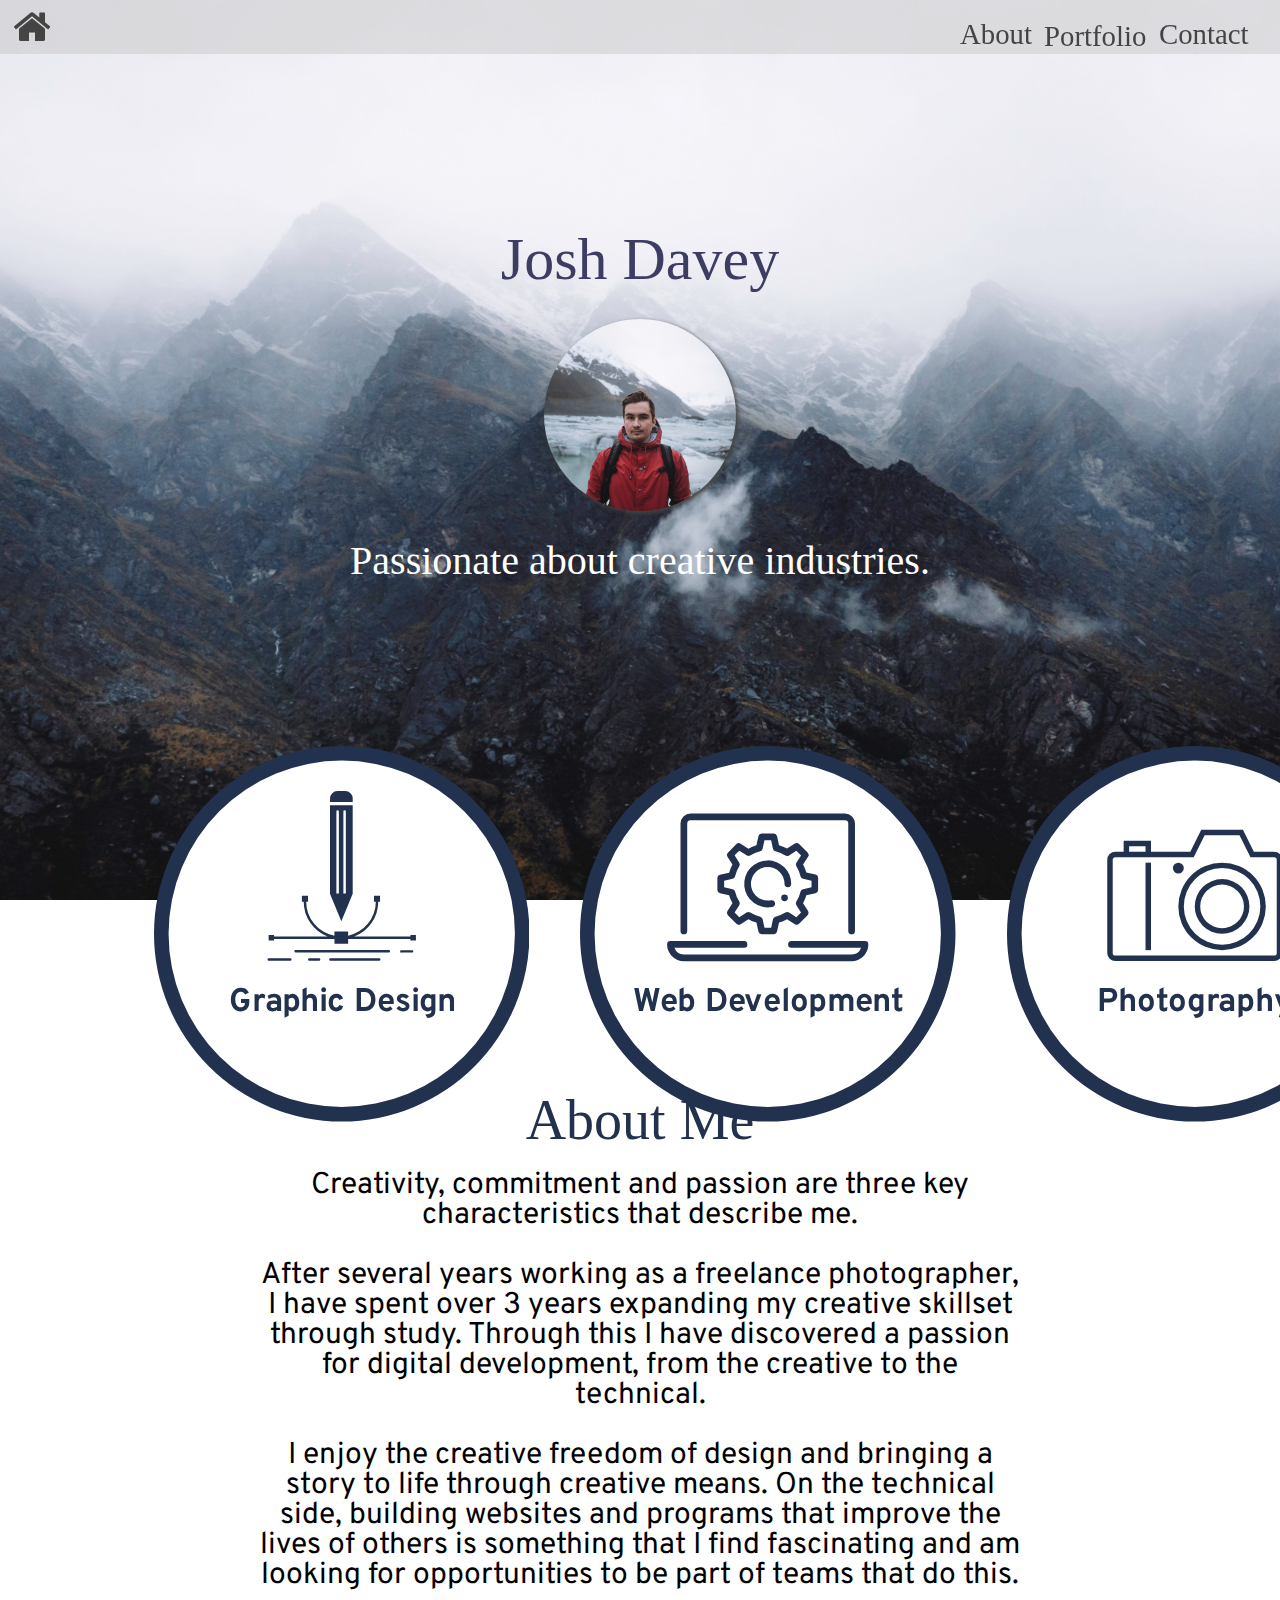
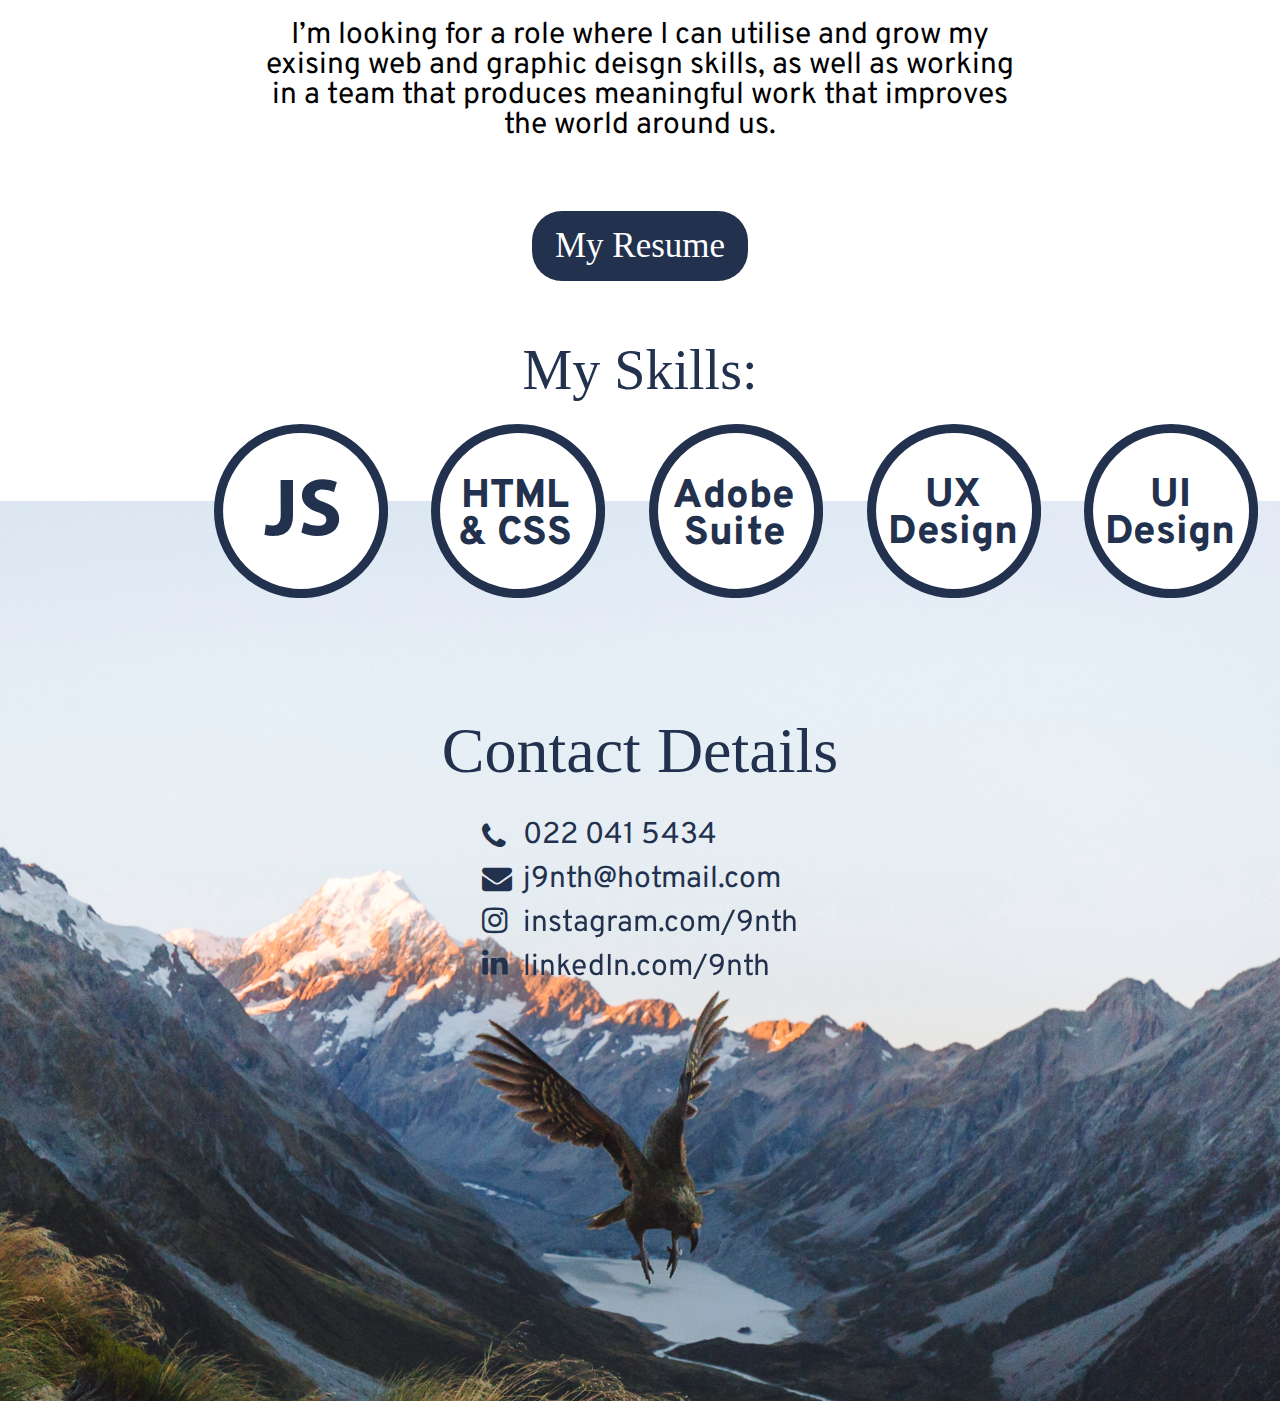
<file: index.html>
<!DOCTYPE html>
<html lang="en" dir="ltr">
  <head>
    <meta charset="utf-8">
    <meta content="width=device-width, initial-scale=1" name="viewport" />
    <link rel="preconnect" href="https://fonts.googleapis.com">
<link rel="preconnect" href="https://fonts.gstatic.com" crossorigin>
<link href="https://fonts.googleapis.com/css2?family=Overpass:ital,wght@0,300;0,400;0,600;0,700;0,800;0,900;1,300;1,400;1,600;1,700;1,800;1,900&display=swap" rel="stylesheet">
    <link href="https://cdn.jsdelivr.net/npm/bootstrap@5.0.2/dist/css/bootstrap.min.css" rel="stylesheet" integrity="sha384-EVSTQN3/azprG1Anm3QDgpJLIm9Nao0Yz1ztcQTwFspd3yD65VohhpuuCOmLASjC" crossorigin="anonymous">
    <link rel="stylesheet" href="css/font-awesome.min.css">
    <link rel="stylesheet" href="css/stylesheet.css">
    <title>9 North Design</title>
    <style media="screen">
    @media screen and (max-width: 768px) {
      .indexPageCont {
        display: none;
      }
      .mobile-msg {
        display: block;
        font-size: 30px;
      }
    }

    /* @media screen and (min-width: 391px) {
      .design-mob a,
      .web-mob a,
      .photo-mob a {
        display: none;
      }
    }

    @media screen and (max-width: 390px) { */

      /* Header */
      /* .nav-menu {
        position: fixed;
        left: -120%;
        top: 5rem;
        flex-direction: column;
        background-color: #fff;
        width: 100%;
        border-radius: 10px;
        text-align: center;
        transition: 0.3s;
        box-shadow:
        0 10px 27px rgba(0, 0, 0, 0.05);
    }

    .nav-menu.active {
        left: 0;
        padding-left: -40px;
    }

    .nav-item {
        margin: 5%;
    }

    .hamburger {
        display: block;
        cursor: pointer;
    }

    .hamburger.active .bar:nth-child(2) {
        opacity: 0;
    }

    .hamburger.active .bar:nth-child(1) {
        transform: translateY(8px) rotate(45deg);
    }

    .hamburger.active .bar:nth-child(3) {
        transform: translateY(-8px) rotate(-45deg);
    }

    .dropdown {
      display: none;
    } */
/* Header Ends */

    /* .bg1  {
      height: 70vh;
    }

    .me-cont img {
      width: 40%;
    }

    .me-cont {
      padding-top: 10%;
      padding-bottom: 15%;
    }

    .name {
      font-size: 300%;
    }

    .aboutCont {
      width: 80%;
      padding-top: 25%;

    }

    .passionate {
      font-size: 28px;
    } */

    /* .portfolioBtns {
      padding-left: 5%;
      padding-right: 5%;
    } */

    /* .aboutMe {
      font-size: 140%;
      padding-bottom: 5%;
    }

    .skills {
      width: 95%;
      padding-left: 5%;
    } */

    /* Contact Deets */

    /* .secondBg {
      height: 70vh;
    }
    .contact-head {
      font-size: 300%;
      color: #3d3d63;
      padding-bottom: 10%;
    }

    .contact-icons,
    .contact-info {
      font-size: 150%;
    }

    } */

    </style>
  </head>
  <body>
      <h1 class="mobile-msg">Sorry, this website hasn't been optimised for tablet & mobile just yet. Please check me out on desktop!</h1>
      <div class="indexPageCont">
    <div class="header">
        <nav class="navbar">
            <a href="index.html" class="fa fa-home hvr-grow"></a>
            <ul class="nav-menu">
                <li class="nav-item hvr-float">
                    <button class="about nav-link">About</button>
                </li>
                <li class="nav-item hvr-float">
                  <div class="dropdown">
                    <button class="dropBtn">Portfolio</button>
                    <div class="dropdown-content">
                      <a href="design.html">Graphic Design</a>
                      <a href="web.html">Web Design</a>
                      <a href="photo.html">Photography</a>
                    </div>
                  </div>
                </li>
                <!-- <li class="design-mob nav-item hvr-float"> <a href="design.html">Graphic Design</a></li>
                <li class="web-mob nav-item hvr-float"> <a href="web.html">Web Design</a> </li>
                <li class="photo-mob nav-item hvr-float"> <a href="photo.html">Photography</a> </li> -->
                <li class="nav-item hvr-float">
                    <button class="contactBtn nav-link">Contact</button>
                </li>
            </ul>
            <div class="hamburger">
                <span class="bar"></span>
                <span class="bar"></span>
                <span class="bar"></span>
            </div>
        </nav>
      </div>
<div class="bg1">
  <div class="name">
    <h2>Josh Davey</h2>
  </div>
  <div class="me-cont">
    <img class="me" src="img/me.jpg" alt="">
  </div>

  <div class="passionateCont">
    <h2 class="passionate">Passionate about creative industries.</h2>
  </div>

</div>

<div class="portfolioBtns">
  <div class="graphicContainer hvr-grow">
    <a href="design.html">
      <svg id="Layer_1" data-name="Layer 1" xmlns="http://www.w3.org/2000/svg" viewBox="0 0 206 206"><defs><style>.cls-1{fill:#fff;}.cls-2,.cls-3{fill:#22314e;}.cls-3{font-size:18px;font-family:Overpass-Bold, Overpass;font-weight:700;}.cls-4{letter-spacing:-0.02em;}.cls-5{letter-spacing:0em;}.cls-6{letter-spacing:0em;}</style></defs><circle class="cls-1" cx="103" cy="103" r="99"/><path class="cls-2" d="M105.5,437a95,95,0,1,1-95,95,95.11,95.11,0,0,1,95-95m0-8a103,103,0,1,0,103,103,103,103,0,0,0-103-103Z" transform="translate(-2.5 -429)"/><g id="_64_illustration_design_pen_graphic_draw" data-name="64, illustration, design, pen, graphic, draw"><path class="cls-2" d="M144.19,541a.68.68,0,0,1,0,1.35h-5.91a.68.68,0,1,1,0-1.35Zm-18.11,4.41a.68.68,0,0,1,0,1.36H99.31a.68.68,0,1,1,0-1.36Zm-60.63,1.36a.68.68,0,0,1,0-1.36H77.27a.68.68,0,0,1,0,1.36Zm22.24,0a.68.68,0,1,1,0-1.36h5.38a.68.68,0,1,1,0,1.36Zm-19.3-14.08h-3v3h3v-.82h33.13v2.66H109v-2.66h34.19v.82h3v-3h-3v.81H112.38a20.44,20.44,0,0,0,13.13-19.1h1v-3.27H123.2v3.27h1A19.09,19.09,0,0,1,109,533.07v-2.25h-7.52v2.34A19.09,19.09,0,0,1,86,514.38h1v-3.27H83.64v3.27h1a20.48,20.48,0,0,0,13.13,19.1H68.39Zm43.12-22.74h-3.76m-3.83-44.87v44.87h-1.35V465.06a.68.68,0,1,1,1.35,0Zm3.83,0v44.87H106.4V465.06a.68.68,0,1,1,1.35,0Zm-2.47,60L111.51,510v-.08h0V465.06h0v-3.57H99.05v3.57h0V510Zm-6.23-65.35h12.46v-2a4.08,4.08,0,0,0-4.06-4.06H103.1a4.07,4.07,0,0,0-4,4.06ZM80.12,542.33a.68.68,0,0,1,0-1.35h51.14a.68.68,0,1,1,0,1.35Z" transform="translate(-2.5 -429)"/></g><text class="cls-3" transform="translate(41.3 145.42)">G<tspan class="cls-4" x="12.28" y="0">r</tspan><tspan x="19.35" y="0">aphic </tspan><tspan class="cls-5" x="68.65" y="0">D</tspan><tspan class="cls-6" x="81.13" y="0">e</tspan><tspan x="91.04" y="0">sign</tspan></text></svg>
    </a>
  </div>

  <div class="webContainer hvr-grow">
    <a href="web.html">
    <svg id="Layer_1" data-name="Layer 1" xmlns="http://www.w3.org/2000/svg" viewBox="0 0 206 206"><defs><style>.cls-1{fill:#fff;}.cls-2,.cls-3{fill:#22314e;}.cls-3{font-size:18px;font-family:Overpass-Bold, Overpass;font-weight:700;}.cls-4{letter-spacing:-0.02em;}.cls-5{letter-spacing:0em;}</style></defs><circle class="cls-1" cx="103" cy="103" r="99"/><path class="cls-2" d="M105.5,437a95,95,0,1,1-95,95,95.11,95.11,0,0,1,95-95m0-8a103,103,0,1,0,103,103,103,103,0,0,0-103-103Z" transform="translate(-2.5 -429)"/><text class="cls-3" transform="translate(29.02 145.42)"><tspan class="cls-4">W</tspan><tspan x="14.92" y="0">eb </tspan><tspan class="cls-5" x="39.55" y="0">Dev</tspan><tspan x="71.53" y="0">elopment</tspan></text><g id="laptop_setting_gear_cogwheel" data-name="laptop setting gear cogwheel"><path class="cls-2" d="M147.84,466H63.16a5.52,5.52,0,0,0-5.52,5.52v58.91a1.84,1.84,0,0,0,3.68,0V471.52a1.85,1.85,0,0,1,1.84-1.84h84.68a1.85,1.85,0,0,1,1.84,1.84v58.91a1.84,1.84,0,0,0,3.68,0V471.52a5.52,5.52,0,0,0-5.52-5.52Z" transform="translate(-2.5 -429)"/><path class="cls-2" d="M158.89,536h-40.5a1.85,1.85,0,0,0,0,3.69h38.34a5.54,5.54,0,0,1-5.21,3.68h-92a5.54,5.54,0,0,1-5.21-3.68H92.61a1.85,1.85,0,0,0,0-3.69H52.11a1.85,1.85,0,0,0-1.84,1.85,9.22,9.22,0,0,0,9.21,9.2h92a9.22,9.22,0,0,0,9.21-9.2,1.85,1.85,0,0,0-1.84-1.85Z" transform="translate(-2.5 -429)"/><path class="cls-2" d="M108.81,477.05h-6.62a1.83,1.83,0,0,0-1.8,1.45l-1.09,5a21.84,21.84,0,0,0-4.4,1.82l-4.29-2.75a1.9,1.9,0,0,0-1-.29,1.83,1.83,0,0,0-1.3.54l-4.68,4.68a1.83,1.83,0,0,0-.24,2.29l2.75,4.29a22,22,0,0,0-1.83,4.4l-5,1.09a1.83,1.83,0,0,0-1.44,1.8V508a1.85,1.85,0,0,0,1.44,1.8l5,1.09a22.14,22.14,0,0,0,1.83,4.39l-2.75,4.29a1.85,1.85,0,0,0,.25,2.3l4.68,4.68a1.83,1.83,0,0,0,1.3.53,1.81,1.81,0,0,0,1-.29L94.9,524a21.41,21.41,0,0,0,4.4,1.83l1.09,5a1.83,1.83,0,0,0,1.8,1.45h6.62a1.83,1.83,0,0,0,1.8-1.45l1.09-5a21.07,21.07,0,0,0,4.39-1.82l4.3,2.76a1.87,1.87,0,0,0,1,.29,1.8,1.8,0,0,0,1.3-.54l4.68-4.69a1.83,1.83,0,0,0,.25-2.29l-2.75-4.3a21.53,21.53,0,0,0,1.82-4.39l5-1.09a1.83,1.83,0,0,0,1.45-1.79v-6.63a1.83,1.83,0,0,0-1.45-1.79l-5-1.09a21.61,21.61,0,0,0-1.82-4.4l2.75-4.29a1.85,1.85,0,0,0-.25-2.3l-4.68-4.68a1.83,1.83,0,0,0-1.3-.53,1.81,1.81,0,0,0-1,.29l-4.3,2.75a22.14,22.14,0,0,0-4.39-1.83l-1.09-5a1.83,1.83,0,0,0-1.8-1.45ZM94.87,489.29a1.84,1.84,0,0,0,1-.27,18,18,0,0,1,5.45-2.26,1.84,1.84,0,0,0,1.38-1.4l1-4.63h3.66l1,4.64a1.86,1.86,0,0,0,1.38,1.4,18,18,0,0,1,5.45,2.26,1.84,1.84,0,0,0,1,.27,1.87,1.87,0,0,0,1-.29l4-2.56,2.59,2.59-2.56,4a1.85,1.85,0,0,0,0,2,17.89,17.89,0,0,1,2.26,5.45,1.86,1.86,0,0,0,1.41,1.38l4.62,1v3.66l-4.62,1a1.86,1.86,0,0,0-1.41,1.38,18,18,0,0,1-2.26,5.45,1.85,1.85,0,0,0,0,2l2.56,4-2.59,2.59-4-2.56a1.87,1.87,0,0,0-1-.29,1.82,1.82,0,0,0-1,.28,18.15,18.15,0,0,1-5.44,2.25,1.84,1.84,0,0,0-1.38,1.41l-1,4.63h-3.66l-1-4.64a1.84,1.84,0,0,0-1.38-1.4,18.13,18.13,0,0,1-5.44-2.26,1.9,1.9,0,0,0-1-.27,1.82,1.82,0,0,0-1,.29l-4,2.56-2.59-2.59,2.56-4a1.81,1.81,0,0,0,0-2,18.05,18.05,0,0,1-2.25-5.45,1.87,1.87,0,0,0-1.41-1.38l-4.62-1v-3.66l4.62-1a1.85,1.85,0,0,0,1.4-1.37A18.38,18.38,0,0,1,89.86,495a1.84,1.84,0,0,0,0-2l-2.56-4,2.59-2.59,4,2.56a1.79,1.79,0,0,0,1,.29Zm10.63,2.48A12.89,12.89,0,1,0,108,517.3a1.84,1.84,0,0,0-.34-3.65,1.55,1.55,0,0,0-.37,0,9.61,9.61,0,0,1-1.79.17,9.21,9.21,0,1,1,9.2-9.2,1.84,1.84,0,1,0,3.68,0,12.9,12.9,0,0,0-12.88-12.89Z" transform="translate(-2.5 -429)"/><path class="cls-2" d="M114.71,510.45a1.84,1.84,0,1,0,1.84,1.84,1.84,1.84,0,0,0-1.84-1.84Z" transform="translate(-2.5 -429)"/></g></svg>
    </a>
  </div>

  <div class="photoContainer hvr-grow">
    <a href="photo.html">
    <svg id="Layer_1" data-name="Layer 1" xmlns="http://www.w3.org/2000/svg" viewBox="0 0 206 206"><defs><style>.cls-1{fill:#fff;}.cls-2,.cls-3{fill:#22314e;}.cls-3{font-size:18px;font-family:Overpass-Bold, Overpass;font-weight:700;}.cls-4{letter-spacing:0em;}.cls-5{letter-spacing:-0.01em;}.cls-6{letter-spacing:-0.02em;}.cls-7{letter-spacing:-0.01em;}</style></defs><circle class="cls-1" cx="103" cy="103" r="99"/><path class="cls-2" d="M105.5,437a95,95,0,1,1-95,95,95.11,95.11,0,0,1,95-95m0-8a103,103,0,1,0,103,103,103,103,0,0,0-103-103Z" transform="translate(-2.5 -429)"/><text class="cls-3" transform="translate(49.61 145.42)">Ph<tspan class="cls-4" x="21.85" y="0">o</tspan><tspan class="cls-5" x="32.04" y="0">t</tspan><tspan x="38.84" y="0">og</tspan><tspan class="cls-6" x="59.33" y="0">r</tspan><tspan x="66.4" y="0">ap</tspan><tspan class="cls-7" x="86.45" y="0">h</tspan><tspan x="96.68" y="0">y</tspan></text><path class="cls-2" d="M149,487H137.93l-6-12H109.07l-6,12H81.5v-6h-15v6H62a4.49,4.49,0,0,0-4.5,4.5v51A4.49,4.49,0,0,0,62,547h87a4.49,4.49,0,0,0,4.5-4.5v-51A4.49,4.49,0,0,0,149,487Zm-79.5-3h9v3h-9Zm81,58.5A1.5,1.5,0,0,1,149,544H62a1.5,1.5,0,0,1-1.5-1.5v-51A1.5,1.5,0,0,1,62,490h42.93l6-12h19.14l6,12H149a1.5,1.5,0,0,1,1.5,1.5Z" transform="translate(-2.5 -429)"/><rect class="cls-2" x="76" y="64" width="3" height="48"/><path class="cls-2" d="M120.5,493a24,24,0,1,0,24,24A24,24,0,0,0,120.5,493Zm0,45a21,21,0,1,1,21-21A21,21,0,0,1,120.5,538Z" transform="translate(-2.5 -429)"/><path class="cls-2" d="M120.5,502a15,15,0,1,0,15,15A15,15,0,0,0,120.5,502Zm0,27a12,12,0,1,1,12-12A12,12,0,0,1,120.5,529Z" transform="translate(-2.5 -429)"/><circle class="cls-2" cx="94" cy="67" r="3"/></svg>
    </a>
  </div>

  <!-- * PortfolioBtns Ends -->
</div>

<div class="aboutCont" id="aboutCont">
  <h3 class="aboutHeading">About Me</h3>

  <p class="aboutMe">Creativity, commitment and passion are three key characteristics that
describe me. <br><br>

After several years working as a freelance photographer, I have spent
over 3 years expanding my creative skillset through study. Through this
I have discovered a passion for digital development, from the creative to
the technical.<br><br>

I enjoy the creative freedom of design and bringing a story to life through
creative means. On the technical side, building websites and programs
that improve the lives of others is something that I find fascinating and
am looking for opportunities to be part of teams that do this. <br><br>
I’m looking for a role where I can utilise and grow my exising web
and graphic deisgn skills, as well as working in a team that produces
meaningful work that improves the world around us.</p>

<button class="resume" type="button" name="button"><a href="resume2021.pdf" target="_blank" download="resume2021.pdf">My Resume</a></button>

<h3 class="aboutSkills">My Skills:</h3>
<!-- Icons -->
<!-- about div ends -->
</div>
<div class="skills">
  <!-- JS -->
  <div class="js">
    <svg id="Layer_4" data-name="Layer 4" xmlns="http://www.w3.org/2000/svg" viewBox="0 0 96.1 96.1"><defs><style>.cls-1{fill:#fff;stroke:#22314e;stroke-miterlimit:10;stroke-width:5px;}.cls-2{fill:#22314e;}</style></defs><circle class="cls-1" cx="48.05" cy="48.05" r="45.55"/><g id="Layer_1-2" data-name="Layer 1"><path class="cls-2" d="M39.18,32.71H46V51.92c0,8.62-4.16,11.68-10.74,11.68a16.87,16.87,0,0,1-5-.7L31,57.33a11.56,11.56,0,0,0,3.52.55c2.9,0,4.71-1.33,4.71-6l-.08-19.21Z" transform="translate(-2.4 -1.8)"/><path class="cls-2" d="M52,56.08A17.47,17.47,0,0,0,59.64,58c3.14,0,4.78-1.34,4.78-3.37s-1.41-3-5.09-4.24c-5-1.8-8.39-4.62-8.39-9.09,0-5.1,4.39-9,11.52-9a17.75,17.75,0,0,1,7.76,1.57L68.65,39.3a14.71,14.71,0,0,0-6.27-1.41c-3,0-4.39,1.41-4.39,2.9,0,2,1.65,2.82,5.65,4.31,5.33,2,7.84,4.78,7.84,9.09,0,5.1-3.84,9.41-12.23,9.41a20.17,20.17,0,0,1-8.63-1.88Z" transform="translate(-2.4 -1.8)"/></g></svg>
  </div>

  <!-- HTML & CSS -->
  <div class="html">
      <svg id="Layer_5" data-name="Layer 5" xmlns="http://www.w3.org/2000/svg" viewBox="0 0 96.1 96.1"><defs><style>.cls-1{fill:#fff;stroke:#22314e;stroke-miterlimit:10;stroke-width:5px;}.cls-2{font-size:22.71px;fill:#22314e;font-family:Overpass-Black, Overpass;font-weight:800;}</style></defs><circle class="cls-1" cx="48.05" cy="48.05" r="45.55"/><text class="cls-2" transform="translate(16.64 45.75)">HTML <tspan x="-1.57" y="20.33">&amp; CSS</tspan></text></svg>
  </div>

<!-- Adobe -->
<div class="adobe">
  <svg id="Layer_6" data-name="Layer 6" xmlns="http://www.w3.org/2000/svg" viewBox="0 0 96.1 96.1"><defs><style>.cls-1{fill:#fff;stroke:#22314e;stroke-miterlimit:10;stroke-width:5px;}.cls-2{font-size:22.71px;fill:#22314e;font-family:Overpass-Black, Overpass;font-weight:800;}.cls-3{letter-spacing:-0.01em;}.cls-4{letter-spacing:0em;}</style></defs><circle class="cls-1" cx="48.05" cy="48.05" r="45.55"/><text class="cls-2" transform="translate(13.15 45.75)"><tspan class="cls-2">A</tspan><tspan x="16.49" y="0">dobe</tspan><tspan x="6.18" y="20.33">Sui</tspan><tspan class="cls-4" x="40.78" y="20.33">t</tspan><tspan x="49.82" y="20.33">e</tspan></text></svg>
</div>

<!-- UX Design -->
<div class="ux">
  <svg id="Layer_7" data-name="Layer 7" xmlns="http://www.w3.org/2000/svg" viewBox="0 0 96.1 96.1"><defs><style>.cls-1{fill:#fff;stroke:#22314e;stroke-miterlimit:10;stroke-width:5px;}.cls-2{font-size:22px;fill:#22314e;font-family:Overpass-Black, Overpass;font-weight:800;}.cls-3{letter-spacing:-0.01em;}.cls-4{letter-spacing:-0.02em;}.cls-5{letter-spacing:-0.01em;}</style></defs><circle class="cls-1" cx="48.05" cy="48.05" r="45.55"/><text class="cls-2" transform="translate(31.88 45.24)"><tspan class="cls-2">U</tspan><tspan x="15.69" y="0">X</tspan><tspan class="cls-4" x="-20.14" y="20.33">D</tspan><tspan class="cls-5" x="-4.56" y="20.33">e</tspan><tspan x="7.76" y="20.33">sign</tspan></text></svg>
</div>

<!-- UI Design -->
<div class="ui">
  <svg id="Layer_8" data-name="Layer 8" xmlns="http://www.w3.org/2000/svg" viewBox="0 0 96.1 96.1"><defs><style>.cls-1{fill:#fff;stroke:#22314e;stroke-miterlimit:10;stroke-width:5px;}.cls-2{font-size:22px;fill:#22314e;font-family:Overpass-Black, Overpass;font-weight:800;}.cls-3{letter-spacing:-0.02em;}.cls-4{letter-spacing:-0.01em;}</style></defs><circle class="cls-1" cx="48.05" cy="48.05" r="45.55"/><text class="cls-2" transform="translate(36.21 45.24)">UI<tspan class="cls-4" x="-24.47" y="20.33">D</tspan><tspan class="cls-4" x="-8.9" y="20.33">e</tspan><tspan x="3.42" y="20.33">sign</tspan></text></svg>
</div>


</div>

<div class="secondBg">
  <div class="contactCont" id="contactCont">
    <h2 class="contact-head">Contact Details</h2>
        <div class="contact-info-cont">
          <div class="contact-icons">
            <p class="fa fa-phone"></p>
            <p class="fa fa-envelope"></p>
            <p class="fa fa-instagram"></p>
            <p class="fa fa-linkedin"></p>
          </div>

          <div class="contact-info">
          <a class="ph">022 041 5434</a>
          <a href="#">j9nth@hotmail.com</a>
          <a target="_blank" class="instagram hvr-grow" href="https://www.instagram.com/9nth">instagram.com/9nth</a>
          <a target="_blank" class="linkedin hvr-grow" href="https://www.linkedin.com/in/9nth/">linkedIn.com/9nth</a>
          </div>
        </div>
      </div>
</div>

  <!-- </div> -->

<script>
var aboutBtn = document.querySelector('.about');
aboutBtn.onclick = function () {
  document.querySelector('.aboutCont').scrollIntoView({
    behavior: 'smooth'
  });
};

var contactBtn = document.querySelector('.contactBtn');
contactBtn.onclick = function () {
  document.querySelector('.contact-head').scrollIntoView({
    behavior: 'smooth'
  });
};

const hamburger = document.querySelector(".hamburger");
const navMenu = document.querySelector(".nav-menu");

hamburger.addEventListener("click", mobileMenu);

function mobileMenu() {
    hamburger.classList.toggle("active");
    navMenu.classList.toggle("active");
}



</script>

      <script src="https://cdn.jsdelivr.net/npm/bootstrap@5.0.2/dist/js/bootstrap.bundle.min.js" integrity="sha384-MrcW6ZMFYlzcLA8Nl+NtUVF0sA7MsXsP1UyJoMp4YLEuNSfAP+JcXn/tWtIaxVXM" crossorigin="anonymous"></script>
      </div>
  </body>
</html>
</file>
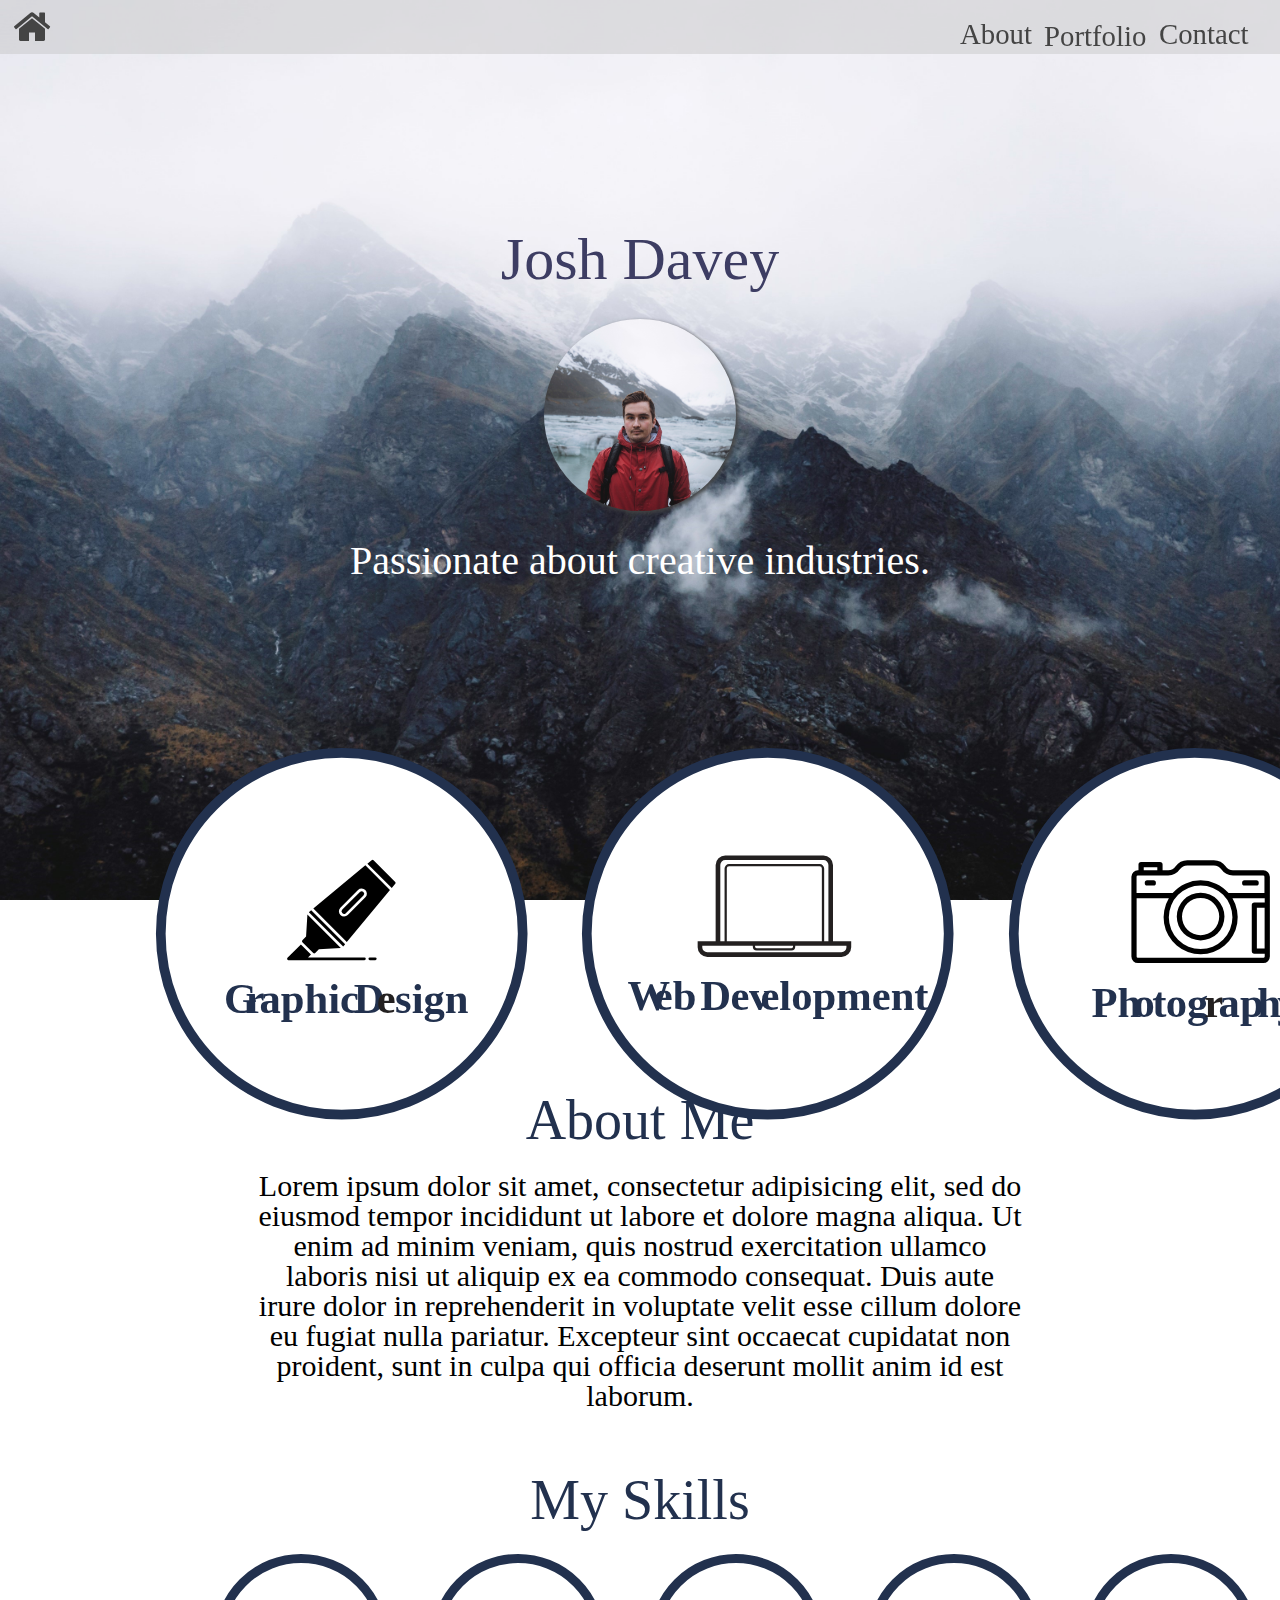
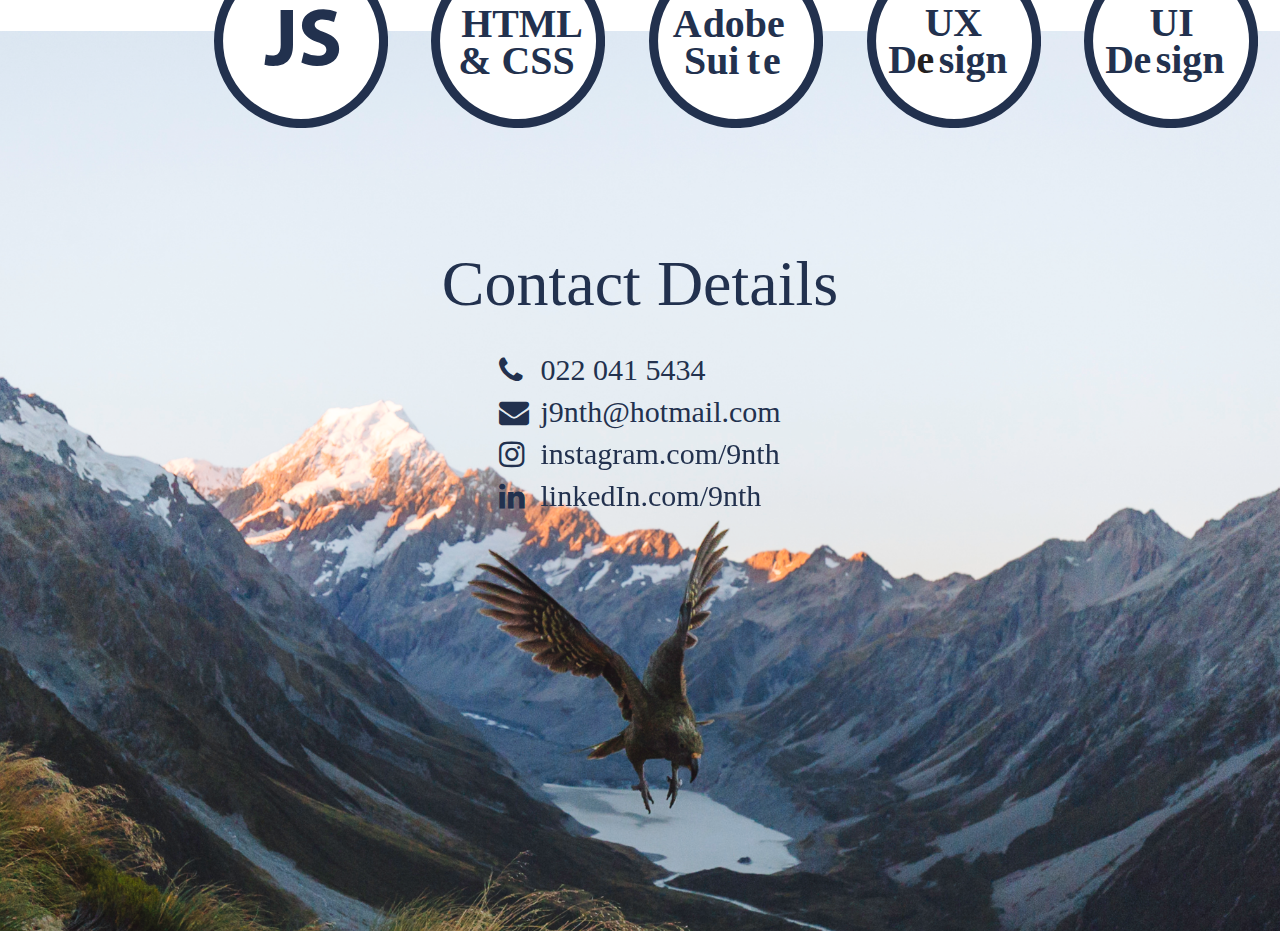
<file: home.html>
<!DOCTYPE html>
<html lang="en" dir="ltr">
  <head>
    <meta charset="utf-8">
    <meta content="width=device-width, initial-scale=1" name="viewport" />
    <link href="https://cdn.jsdelivr.net/npm/bootstrap@5.0.2/dist/css/bootstrap.min.css" rel="stylesheet" integrity="sha384-EVSTQN3/azprG1Anm3QDgpJLIm9Nao0Yz1ztcQTwFspd3yD65VohhpuuCOmLASjC" crossorigin="anonymous">
    <link rel="stylesheet" href="css/font-awesome.min.css">
    <link rel="stylesheet" href="css/stylesheet.css">
    <title>9 North Design</title>
    <style media="screen">

    @media screen and (min-width: 391px) {
      .design-mob a,
      .web-mob a,
      .photo-mob a {
        display: none;
      }
    }

    @media screen and (max-width: 390px) {

      /* Header */
      .nav-menu {
        position: fixed;
        left: -120%;
        top: 5rem;
        flex-direction: column;
        background-color: #fff;
        width: 100%;
        border-radius: 10px;
        text-align: center;
        transition: 0.3s;
        box-shadow:
        0 10px 27px rgba(0, 0, 0, 0.05);
    }

    .nav-menu.active {
        left: 0;
        padding-left: -40px;
    }

    .nav-item {
        margin: 5%;
    }

    .hamburger {
        display: block;
        cursor: pointer;
    }

    .hamburger.active .bar:nth-child(2) {
        opacity: 0;
    }

    .hamburger.active .bar:nth-child(1) {
        transform: translateY(8px) rotate(45deg);
    }

    .hamburger.active .bar:nth-child(3) {
        transform: translateY(-8px) rotate(-45deg);
    }

    .dropdown {
      display: none;
    }
/* Header Ends */

    .bg1  {
      height: 70vh;
    }

    .me-cont img {
      width: 40%;
    }

    .me-cont {
      padding-top: 10%;
      padding-bottom: 15%;
    }

    .name {
      font-size: 300%;
    }

    .aboutCont {
      width: 80%;
      padding-top: 25%;

    }

    .passionate {
      font-size: 28px;
    }

    .portfolioBtns {
      padding-left: 5%;
      padding-right: 5%;
      /* flex-direction: column;
      width: 60%; */
    }

    .aboutMe {
      font-size: 140%;
      padding-bottom: 5%;
    }

    .skills {
      width: 95%;
      padding-left: 5%;
    }

    /* Contact Deets */

    .secondBg {
      height: 70vh;
    }
    .contact-head {
      font-size: 300%;
      color: #3d3d63;
      padding-bottom: 10%;
    }

    .contact-icons,
    .contact-info {
      font-size: 150%;
    }

    }

    </style>
  </head>
  <body>
    <div class="header">
        <nav class="navbar">
            <a href="home.html" class="fa fa-home hvr-grow"></a>
            <ul class="nav-menu">
                <li class="nav-item hvr-float">
                    <button class="about nav-link">About</button>
                </li>
                <li class="nav-item hvr-float">
                  <div class="dropdown">
                    <button class="dropBtn">Portfolio</button>
                    <div class="dropdown-content">
                      <a href="design.html">Graphic Design</a>
                      <a href="web.html">Web Design</a>
                      <a href="photo.html">Photography</a>
                    </div>
                  </div>
                </li>
                <li class="design-mob nav-item hvr-float"> <a href="design.html">Graphic Design</a></li>
                <li class="web-mob nav-item hvr-float"> <a href="web.html">Web Design</a> </li>
                <li class="photo-mob nav-item hvr-float"> <a href="photo.html">Photography</a> </li>
                <li class="nav-item hvr-float">
                    <button class="contactBtn nav-link">Contact</button>
                </li>
            </ul>
            <div class="hamburger">
                <span class="bar"></span>
                <span class="bar"></span>
                <span class="bar"></span>
            </div>
        </nav>
      </div>
<div class="bg1">
  <div class="name">
    <h2>Josh Davey</h2>
  </div>
  <div class="me-cont">
    <img class="me" src="img/me.jpg" alt="">
  </div>

  <div class="passionateCont">
    <h2 class="passionate">Passionate about creative industries.</h2>
  </div>

</div>

<div class="portfolioBtns">
  <div class="graphicContainer hvr-grow">
    <a href="design.html">
    <svg id="Layer_1" data-name="Layer 1" xmlns="http://www.w3.org/2000/svg" viewBox="0 0 193.71 193.68"><defs><style>.cls-1{fill:#f8f8f8;stroke:#22314e;stroke-miterlimit:10;stroke-width:7px;}.cls-2{font-size:16.86px;fill:#22314e;font-family:Overpass-Black, Overpass;font-weight:800;}.cls-3{letter-spacing:-0.01em;}.cls-4{letter-spacing:-0.02em;}.cls-5{letter-spacing:-0.01em;}</style></defs><rect class="cls-1" x="3.5" y="3.5" width="186.71" height="186.68" rx="93.34"/><text class="cls-2" transform="translate(36.08 137.54)">G<tspan class="cls-3" x="11.18" y="0">r</tspan><tspan x="18.35" y="0">aphic </tspan><tspan class="cls-4" x="66.94" y="0">D</tspan><tspan class="cls-5" x="78.88" y="0">e</tspan><tspan x="88.32" y="0">sign</tspan></text><g id="Highlighter"><polygon points="98.61 102.24 81.11 84.74 79.9 85.75 97.6 103.45 98.61 102.24"/><path d="M109.79,78.05l-9.1,9.1A1.28,1.28,0,0,0,102.5,89l9.1-9.1a1.28,1.28,0,0,0-1.81-1.81Z" transform="translate(-3.54 -2.76)"/><path d="M128,72.86l-11.19-11.2a.72.72,0,0,0-1,0l-2.18,1.82L126.21,76,128,73.8A.69.69,0,0,0,128,72.86Z" transform="translate(-3.54 -2.76)"/><path d="M85.74,86.6,103,103.91l22.28-26.84L112.58,64.33Zm26.85-5.75-9.1,9.1a2.68,2.68,0,0,1-3.79-3.79l9.1-9.1a2.68,2.68,0,0,1,3.79,3.79Z" transform="translate(-3.54 -2.76)"/><path d="M85.7,109.54a.7.7,0,0,0,1,0h0l1.91-1.91L99.92,107,82.68,89.73,82,101,80.1,103a.71.71,0,0,0,0,1h0Z" transform="translate(-3.54 -2.76)"/><path d="M112.09,111.85H83l1.52-1.52-5.19-5.19-6.92,6.91a.7.7,0,0,0-.14.77.69.69,0,0,0,.64.43h39.19a.7.7,0,0,0,0-1.4Z" transform="translate(-3.54 -2.76)"/><path d="M117.69,111.85h-2.8a.7.7,0,0,0,0,1.4h2.8a.7.7,0,0,0,0-1.4Z" transform="translate(-3.54 -2.76)"/></g></svg>
    </a>
  </div>

  <div class="webContainer hvr-grow">
    <a href="web.html">
    <svg id="Layer_2" data-name="Layer 2" xmlns="http://www.w3.org/2000/svg" viewBox="0 0 193.71 193.68"><defs><style>.cls-1{fill:#f8f8f8;stroke:#22314e;stroke-miterlimit:10;stroke-width:7px;}.cls-2{font-size:17.02px;fill:#22314e;font-family:Overpass-Black, Overpass;font-weight:800;}.cls-3{letter-spacing:-0.06em;}.cls-4{letter-spacing:-0.02em;}.cls-5{fill:#232020;}</style></defs><rect class="cls-1" x="3.5" y="3.5" width="186.71" height="186.68" rx="93.34"/><text class="cls-2" transform="translate(24.46 136.13)"><tspan class="cls-3">W</tspan><tspan x="13.57" y="0">eb </tspan><tspan class="cls-4" x="37.57" y="0">Dev</tspan><tspan x="68.64" y="0">elopment</tspan></text><path class="cls-5" d="M134.06,103.49V64.21a5,5,0,0,0-4.95-4.95H78.52a5,5,0,0,0-5,4.95v39.28H64.24v3.1a5,5,0,0,0,5,5h69.22a5,5,0,0,0,5-5v-3.1ZM75.93,64.21a2.6,2.6,0,0,1,2.59-2.6h50.59a2.6,2.6,0,0,1,2.59,2.6v39.28h-2.19V66a2.32,2.32,0,0,0-2.32-2.32H80.44A2.32,2.32,0,0,0,78.12,66v37.52H75.93Zm17.92,41.64h19.61v.37a.86.86,0,0,1-.85.86H94.71a.86.86,0,0,1-.86-.86v-.37Zm34.5-2.36H79.28V66a1.15,1.15,0,0,1,1.15-1.15h46.74A1.16,1.16,0,0,1,128.32,66v37.53ZM141,106.58a2.59,2.59,0,0,1-2.59,2.59H69.21a2.59,2.59,0,0,1-2.59-2.59v-.75H92.69v.37a2,2,0,0,0,2,2h17.9a2,2,0,0,0,2-2v-.37H141Z" transform="translate(-3.54 -2.76)"/></svg>
    </a>
  </div>

  <div class="photoContainer hvr-grow">
    <a href="photo.html">
    <svg id="Layer_3" data-name="Layer 3" xmlns="http://www.w3.org/2000/svg" viewBox="0 0 193.71 193.68"><defs><style>.cls-1{fill:#f8f8f8;stroke:#22314e;stroke-miterlimit:10;stroke-width:7px;}.cls-2{font-size:17.28px;fill:#22314e;font-family:Overpass-Black, Overpass;font-weight:800;}.cls-3{letter-spacing:-0.01em;}.cls-4{letter-spacing:0em;}.cls-5{letter-spacing:-0.01em;}.cls-6{letter-spacing:-0.01em;}</style></defs><rect class="cls-1" x="3.5" y="3.5" width="186.71" height="186.68" rx="93.34"/><text class="cls-2" transform="translate(43.64 139.63)">Ph<tspan class="cls-3" x="21.58" y="0">o</tspan><tspan class="cls-4" x="31.33" y="0">t</tspan><tspan x="38.21" y="0">og</tspan><tspan class="cls-5" x="58.18" y="0">r</tspan><tspan x="65.53" y="0">ap</tspan><tspan class="cls-6" x="85.52" y="0">h</tspan><tspan x="95.8" y="0">y</tspan></text><path d="M103.05,103.93a12.3,12.3,0,1,0-12.3-12.3A12.32,12.32,0,0,0,103.05,103.93Zm0-21.92a9.6,9.6,0,1,1-9.6,9.6A9.61,9.61,0,0,1,103.05,82Z" transform="translate(-3.16 -3.63)"/><path d="M75.69,75.6h2.83a1.35,1.35,0,1,0,0-2.69H75.69a1.35,1.35,0,1,0,0,2.69Z" transform="translate(-3.16 -3.63)"/><path d="M125.91,75.6h5.67a1.35,1.35,0,1,0,0-2.69h-5.67a1.35,1.35,0,1,0,0,2.69Z" transform="translate(-3.16 -3.63)"/><path d="M135.42,67.73H119.75a4.64,4.64,0,0,1-3.82-2,7.37,7.37,0,0,0-6.05-3.17H96.17a7.43,7.43,0,0,0-6,3.17,4.62,4.62,0,0,1-3.82,2H83.43V64.81a1.36,1.36,0,0,0-1.35-1.35H72.34A1.36,1.36,0,0,0,71,64.81v2.92h-.31a3.36,3.36,0,0,0-3.35,3.35v41.21a3.36,3.36,0,0,0,3.35,3.35h64.74a3.36,3.36,0,0,0,3.35-3.35V71.06A3.36,3.36,0,0,0,135.42,67.73Zm.65,40.36h-4v-21h4ZM73.71,66.16h7v1.57h-7Zm-3,4.27H86.35a7.37,7.37,0,0,0,6-3.17,4.66,4.66,0,0,1,3.83-2h13.71a4.64,4.64,0,0,1,3.82,2,7.35,7.35,0,0,0,6,3.17h15.62a.65.65,0,0,1,.65.65v8.43H117.48a19.07,19.07,0,0,0-28.86,0H70V71.06A.64.64,0,0,1,70.68,70.43Zm32.37,5.17A16.41,16.41,0,1,1,86.64,92,16.43,16.43,0,0,1,103.05,75.6Zm32.37,37.32H70.68a.65.65,0,0,1-.65-.65V82.21H86.66a19.11,19.11,0,1,0,32.82,0h16.64v2.14h-5.33a1.35,1.35,0,0,0-1.35,1.35v23.71a1.36,1.36,0,0,0,1.35,1.35h5.33v1.51A.73.73,0,0,1,135.42,112.92Z" transform="translate(-3.16 -3.63)"/></svg>
    </a>
  </div>

  <!-- * PortfolioBtns Ends -->
</div>

<div class="aboutCont">
  <h3 class="aboutHeading">About Me</h3>

  <p class="aboutMe">Lorem ipsum dolor sit amet, consectetur adipisicing elit, sed do eiusmod tempor incididunt ut labore et dolore magna aliqua. Ut enim ad minim veniam, quis nostrud exercitation ullamco laboris nisi ut aliquip ex ea commodo consequat. Duis aute irure dolor in reprehenderit in voluptate velit esse cillum dolore eu fugiat nulla pariatur. Excepteur sint occaecat cupidatat non proident, sunt in culpa qui officia deserunt mollit anim id est laborum.</p>

<h3 class="aboutSkills">My Skills</h3>
<!-- Icons -->
<!-- about div ends -->
</div>
<div class="skills">
  <!-- JS -->
  <div class="js">
    <svg id="Layer_4" data-name="Layer 4" xmlns="http://www.w3.org/2000/svg" viewBox="0 0 96.1 96.1"><defs><style>.cls-1{fill:#fff;stroke:#22314e;stroke-miterlimit:10;stroke-width:5px;}.cls-2{fill:#22314e;}</style></defs><circle class="cls-1" cx="48.05" cy="48.05" r="45.55"/><g id="Layer_1-2" data-name="Layer 1"><path class="cls-2" d="M39.18,32.71H46V51.92c0,8.62-4.16,11.68-10.74,11.68a16.87,16.87,0,0,1-5-.7L31,57.33a11.56,11.56,0,0,0,3.52.55c2.9,0,4.71-1.33,4.71-6l-.08-19.21Z" transform="translate(-2.4 -1.8)"/><path class="cls-2" d="M52,56.08A17.47,17.47,0,0,0,59.64,58c3.14,0,4.78-1.34,4.78-3.37s-1.41-3-5.09-4.24c-5-1.8-8.39-4.62-8.39-9.09,0-5.1,4.39-9,11.52-9a17.75,17.75,0,0,1,7.76,1.57L68.65,39.3a14.71,14.71,0,0,0-6.27-1.41c-3,0-4.39,1.41-4.39,2.9,0,2,1.65,2.82,5.65,4.31,5.33,2,7.84,4.78,7.84,9.09,0,5.1-3.84,9.41-12.23,9.41a20.17,20.17,0,0,1-8.63-1.88Z" transform="translate(-2.4 -1.8)"/></g></svg>
  </div>

  <!-- HTML & CSS -->
  <div class="html">
      <svg id="Layer_5" data-name="Layer 5" xmlns="http://www.w3.org/2000/svg" viewBox="0 0 96.1 96.1"><defs><style>.cls-1{fill:#fff;stroke:#22314e;stroke-miterlimit:10;stroke-width:5px;}.cls-2{font-size:22.71px;fill:#22314e;font-family:Overpass-Black, Overpass;font-weight:800;}</style></defs><circle class="cls-1" cx="48.05" cy="48.05" r="45.55"/><text class="cls-2" transform="translate(16.64 45.75)">HTML <tspan x="-1.57" y="20.33">&amp; CSS</tspan></text></svg>
  </div>

<!-- Adobe -->
<div class="adobe">
  <svg id="Layer_6" data-name="Layer 6" xmlns="http://www.w3.org/2000/svg" viewBox="0 0 96.1 96.1"><defs><style>.cls-1{fill:#fff;stroke:#22314e;stroke-miterlimit:10;stroke-width:5px;}.cls-2{font-size:22.71px;fill:#22314e;font-family:Overpass-Black, Overpass;font-weight:800;}.cls-3{letter-spacing:-0.01em;}.cls-4{letter-spacing:0em;}</style></defs><circle class="cls-1" cx="48.05" cy="48.05" r="45.55"/><text class="cls-2" transform="translate(13.15 45.75)"><tspan class="cls-3">A</tspan><tspan x="16.49" y="0">dobe</tspan><tspan x="6.18" y="20.33">Sui</tspan><tspan class="cls-4" x="40.78" y="20.33">t</tspan><tspan x="49.82" y="20.33">e</tspan></text></svg>
</div>

<!-- UX Design -->
<div class="ux">
  <svg id="Layer_7" data-name="Layer 7" xmlns="http://www.w3.org/2000/svg" viewBox="0 0 96.1 96.1"><defs><style>.cls-1{fill:#fff;stroke:#22314e;stroke-miterlimit:10;stroke-width:5px;}.cls-2{font-size:22px;fill:#22314e;font-family:Overpass-Black, Overpass;font-weight:800;}.cls-3{letter-spacing:-0.01em;}.cls-4{letter-spacing:-0.02em;}.cls-5{letter-spacing:-0.01em;}</style></defs><circle class="cls-1" cx="48.05" cy="48.05" r="45.55"/><text class="cls-2" transform="translate(31.88 45.24)"><tspan class="cls-3">U</tspan><tspan x="15.69" y="0">X</tspan><tspan class="cls-4" x="-20.14" y="20.33">D</tspan><tspan class="cls-5" x="-4.56" y="20.33">e</tspan><tspan x="7.76" y="20.33">sign</tspan></text></svg>
</div>

<!-- UI Design -->
<div class="ui">
  <svg id="Layer_8" data-name="Layer 8" xmlns="http://www.w3.org/2000/svg" viewBox="0 0 96.1 96.1"><defs><style>.cls-1{fill:#fff;stroke:#22314e;stroke-miterlimit:10;stroke-width:5px;}.cls-2{font-size:22px;fill:#22314e;font-family:Overpass-Black, Overpass;font-weight:800;}.cls-3{letter-spacing:-0.02em;}.cls-4{letter-spacing:-0.01em;}</style></defs><circle class="cls-1" cx="48.05" cy="48.05" r="45.55"/><text class="cls-2" transform="translate(36.21 45.24)">UI<tspan class="cls-3" x="-24.47" y="20.33">D</tspan><tspan class="cls-4" x="-8.9" y="20.33">e</tspan><tspan x="3.42" y="20.33">sign</tspan></text></svg>
</div>


</div>

<div class="secondBg">
  <div class="contactCont">
    <a id="contactTo"></a>
    <h2 class="contact-head">Contact Details</h2>
        <div class="contact-info-cont">
          <div class="contact-icons">
            <p class="fa fa-phone"></p>
            <p class="fa fa-envelope"></p>
            <p class="fa fa-instagram"></p>
            <p class="fa fa-linkedin"></p>
          </div>

          <div class="contact-info">
          <a class="ph">022 041 5434</a>
          <a href="#">j9nth@hotmail.com</a>
          <a target="_blank" class="instagram hvr-grow" href="https://www.instagram.com/9nth">instagram.com/9nth</a>
          <a target="_blank" class="linkedin hvr-grow" href="https://www.linkedin.com/in/9nth/">linkedIn.com/9nth</a>
          </div>
        </div>
      </div>
</div>



  <!-- </div> -->







<script>
var aboutBtn = document.querySelector('.about');
aboutBtn.onclick = function () {
  document.querySelector('.aboutCont').scrollIntoView({
    behavior: 'smooth'
  });
};

var contactBtn = document.querySelector('.contactBtn');
contactBtn.onclick = function () {
  document.querySelector('.contactCont').scrollIntoView({
    behavior: 'smooth'
  });
};

const hamburger = document.querySelector(".hamburger");
const navMenu = document.querySelector(".nav-menu");

hamburger.addEventListener("click", mobileMenu);

function mobileMenu() {
    hamburger.classList.toggle("active");
    navMenu.classList.toggle("active");
}

var contactBtn = document.querySelector('.contactBtn');
contactBtn.onclick = function () {
  location.href = "home.html";

  document.querySelector('.contact-head').scrollIntoView({
    behavior: 'smooth'
  });

}
</script>

      <script src="https://cdn.jsdelivr.net/npm/bootstrap@5.0.2/dist/js/bootstrap.bundle.min.js" integrity="sha384-MrcW6ZMFYlzcLA8Nl+NtUVF0sA7MsXsP1UyJoMp4YLEuNSfAP+JcXn/tWtIaxVXM" crossorigin="anonymous"></script>
  </body>
</html>
</file>
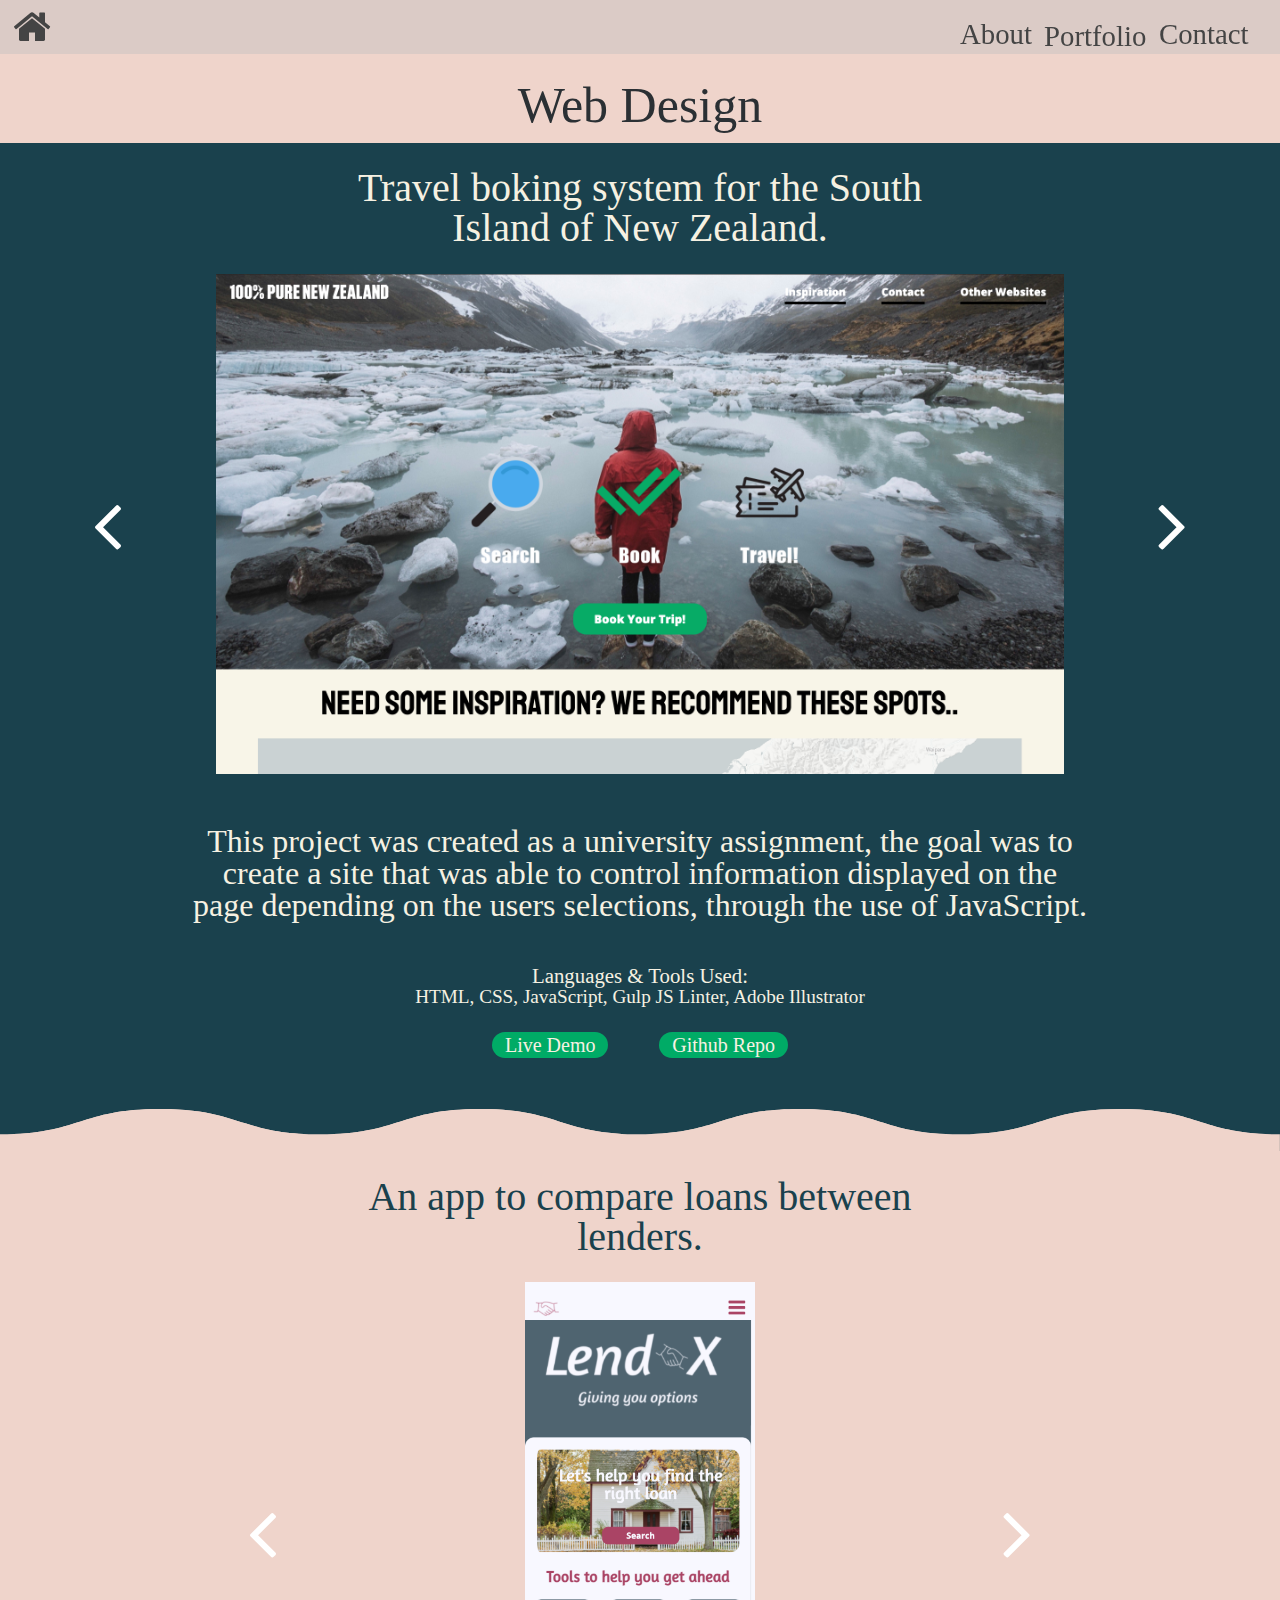
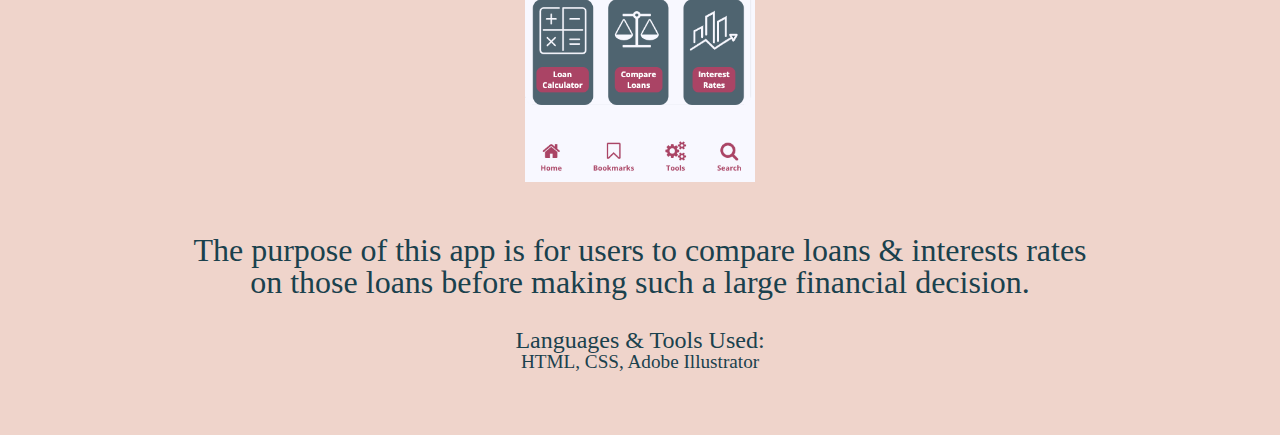
<file: web.html>
<!DOCTYPE html>
<html lang="en" dir="ltr">
  <head>
    <meta charset="utf-8"><meta content="width=device-width, initial-scale=1" name="viewport" />
    <link rel="stylesheet" href="css/font-awesome.min.css">
    <link rel="stylesheet" href="css/stylesheet.css">
    <link rel="stylesheet" href="css/splide.min.css">
    <title></title>
    <style>
@media screen and (max-width: 768px) {
  .webPageCont {
    display: none;
  }
  .mobile-msg {
    display: block;
    font-size: 30px;
  }
}
    /* @media screen and (max-width: 1300px) {
      .bg1  {
        height: 70vh;
      }
    }
    @media screen and (max-width: 768px) {

      .burger {
        display: block;
      }

      .header-text {
        display: none;
      }

      .web-image-slider-1 img,
      .web-image-slider-2 img {
        width: 60%;
        height: 400px;
        object-fit: contain;
      }

      .prev-next {
        width: 100%;
      }

      .design-head h2 {
        font-size: 300%;
        padding-top: 5%;
      }

      .allWebProjects h2 {
        font-size: 250%;
        width:80%;
        padding-top: 5%;
        padding-bottom: 5%;
      }

      .project-about {
        font-size: 180%;
        width: 80%;
      }

    }


        @media screen and (max-width: 640px) {

          .burger {
            display: block;
          }

          .header-text {
            display: none;
          }

        .web-image-slider-1 img,
        .web-image-slider-2 img {
          width: 70%;
          height: auto;
        }

        .web-image-slider-1,
        .web-image-slider-2 {
          padding-top: -3%;
        }

        .prev-next {
          width: 100%;
        }

        .design-head h2 {
          font-size: 250%;
          padding-top: 13%;
        }

        .allWebProjects h2 {
          font-size: 160%;
          width:90%;
          padding-top: 5%;
          padding-bottom: 5%;
        }

        .project-about {
          font-size: 130%;
          width: 80%;
        }

        .liveBtn a {
          font-size: 120%;
        }

        .liveBtn button {
          padding-left: 2%;
          padding-right: 2%;
        }

        .liveBtn {
          padding-bottom: 2%;
        }
        } */


    </style>
  </head>
  <body>
    <h1 class="mobile-msg">Sorry, this website hasn't been optimised for tablet & mobile just yet. Please check me out on desktop!</h1>
    <div class="webPageCont">


    <div class="header">
        <nav class="navbar">
            <a href="index.html" class="fa fa-home hvr-grow"></a>
            <ul class="nav-menu">
                <li class="nav-item hvr-float">
                  <button class="about nav-link"> <a href="index.html#aboutCont">About</a></button>
              </li>
                </li>
                <li class="nav-item hvr-float">
                  <div class="dropdown">
                    <button class="dropBtn">Portfolio</button>
                    <div class="dropdown-content">
                      <a href="design.html">Graphic Design</a>
                      <a href="web.html">Web Design</a>
                      <a href="photo.html">Photography</a>
                    </div>
                  </div>
                </li>
                <!-- <li class="design-mob nav-item hvr-float"> <a href="design.html">Graphic Design</a></li>
                <li class="web-mob nav-item hvr-float"> <a href="web.html">Web Design</a> </li>
                <li class="photo-mob nav-item hvr-float"> <a href="photo.html">Photography</a> </li> -->
                <li class="nav-item hvr-float">
                      <button class="contactBtn nav-link"><a href="index.html#contactCont">Contact</a></button>
                </li>
            </ul>
            <div class="hamburger">
                <span class="bar"></span>
                <span class="bar"></span>
                <span class="bar"></span>
            </div>
        </nav>
      </div>

  <div class="design-head">
    <h2>Web Design</h2>
  </div>

<div class="allWebProjects">
  <div class="web-proj-1">
    <h2 class="web-proj-1-head">Travel boking system for the South Island of New Zealand.</h2>
      <div class="web-image-slider-1">
        <!-- Prev / Next Buttons -->
        <div class="prev-next">
          <button onclick="show_imageOne('left')" id="left" class="left"><i class="fa fa-angle-left"></i></button>
          <img id="slider1img" class="slider-1-img" src="#" alt="">
          <button onclick="show_imageOne('right')" id="right" class="right"><i class="fa fa-angle-right"></i></button>
        </div>
      </div>



      <div class="project-about">
        <p class="web-project-1-about-info">This project was created as a university assignment, the goal was to create a site that was able to control information displayed on the page depending on the users selections, through the use of JavaScript. <br> <br> </p>
      </div>
        <p class="tools">Languages & Tools Used:</p>
        <p class="tools-a">HTML, CSS, JavaScript, Gulp JS Linter, Adobe Illustrator</p>

        <div class="liveBtn">
          <button> <a href="https://9nth.github.io/summativeTwo/" target="_blank">Live Demo</a> </button>
          <button> <a href="https://github.com/9nth/summativeTwo" target="_blank">Github Repo</a> </button>
        </div>
      </div>
      <div class="wave4">
        <svg id="Layer_1" data-name="Layer 1" xmlns="http://www.w3.org/2000/svg" viewBox="0 0 1920 173.5"><defs><style>.cls-1{fill:#efd4cb;}</style></defs><path class="cls-1" d="M1920,944.5c-120,0-120-38-240-38s-120,38-240,38-120-38-240-38-120,38-240,38-120-38-240-38-120,38-240,38-120-38-240-38-120,38-240,38" transform="translate(0 -906.5)"/><path class="cls-1" d="M1920,944.5c-120,0-120-38-240-38s-120,38-240,38-120-38-240-38-120,38-240,38-120-38-240-38-120,38-240,38-120-38-240-38-120,38-240,38V1080H1920Z" transform="translate(0 -906.5)"/></svg>
      </div>
  <div class="web-proj-2">
    <h2 class="web-proj-2-head">An app to compare loans between lenders.</h2>
      <div class="web-image-slider-2">
        <!-- Prev / Next Buttons -->
        <div class="prev-next">
          <button onclick="show_imageTwo('left')" id="left" class="left"><i class="fa fa-angle-left"></i></button>
          <img id="slider2img" class="slider-2-img" src="#" alt="">
          <button onclick="show_imageTwo('right')" id="right" class="right"><i class="fa fa-angle-right"></i></button>
        </div>
      </div>
      <div class="project-about">
        <p class="web-project-2-about">The purpose of this app is for users to compare loans & interests rates on those loans before making such a large financial decision.</p>
      </div>
      <p class="tools-2">Languages & Tools Used:</p>
      <p class="tools-2-a">HTML, CSS, Adobe Illustrator</p>
  </div>









  <!-- Below * all projects ends -->
</div>
<script src="js/web.js" charset="utf-8"></script>
  </div>
  </body>
</html>
</file>
<file: css/stylesheet.css>
// Custom sass ..
* {
    margin: 0;
    padding: 0;
    box-sizing: border-box;
}
html, body, div, span, applet, object, iframe,
h1, h2, h3, h4, h5, h6, p, blockquote, pre,
a, abbr, acronym, address, big, cite, code,
del, dfn, em, img, ins, kbd, q, s, samp,
small, strike, strong, sub, sup, tt, var,
b, u, i, center,
dl, dt, dd, ol, ul, li,
fieldset, form, label, legend,
table, caption, tbody, tfoot, thead, tr, th, td,
article, aside, canvas, details, embed,
figure, figcaption, footer, header, hgroup,
menu, nav, output, ruby, section, summary,
time, mark, audio, video {
  margin: 0;
  padding: 0;
  border: 0;
  font-size: 100%;
  font: inherit;
  vertical-align: baseline; }

/* HTML5 display-role reset for older browsers */
article, aside, details, figcaption, figure,
footer, header, hgroup, menu, nav, section {
  display: block; }

body {
  line-height: 1; }

ol, ul {
  list-style: none; }

blockquote, q {
  quotes: none; }

blockquote:before, blockquote:after,
q:before, q:after {
  content: '';
  content: none; }

table {
  border-collapse: collapse;
  border-spacing: 0; }

/* Reset ENDS ...*/

/* @font-face {
  font-family: 'Overpass Regular';
  src: url('../fonts/overpass/overpass-regular.ttf');
  font-family: 'Overpass Semibold';
  src: url('../fonts/overpass/overpass-semibold.ttf');
  font-family: 'Overpass Semibold Italic';
  src: url('../fonts/overpass/Overpass-SemiBoldItalic.ttf');
  font-family: 'Overpass Bold';
  src: url('../fonts/overpass/overpass-bold.ttf');
  font-family: 'Overpass Extra Bold';
  src: url('../fonts/overpass/overpass-extrabold.ttf');
  font-family: 'Overpass Black';
  src: url('../fonts/overpass/overpass-black.ttf');
} */

.mobile-msg {
  display: none;
}

html {
  scroll-behavior: smooth;
}

.backgroundImg {
  width: 100%;
  height: auto;
}

/* Header  */
.header{
    position: fixed;
    width: 100%;
    background-color: rgba(191, 191, 191, 0.4);
    z-index: 99;
}

.navbar {
    display: flex;
    justify-content: space-between;
    align-items: center;
}

.hvr-float {
  display: inline-block;
  vertical-align: middle;
  -webkit-transform: perspective(1px) translateZ(0);
  transform: perspective(1px) translateZ(0);
  box-shadow: 0 0 1px rgba(0, 0, 0, 0);
  -webkit-transition-duration: 0.3s;
  transition-duration: 0.3s;
  -webkit-transition-property: transform;
  transition-property: transform;
  -webkit-transition-timing-function: ease-out;
  transition-timing-function: ease-out;
}
.hvr-float:hover, .hvr-float:focus, .hvr-float:active {
  -webkit-transform: translateY(-8px);
  transform: translateY(-8px);
}

.hamburger {
    display: none;
    padding-right: 5%;
  }

.bar {
    display: block;
    width: 25px;
    height: 3px;
    margin: 5px auto;
    -webkit-transition: all 0.3s ease-in-out;
    transition: all 0.3s ease-in-out;
    background-color: #101010;
}

.nav-menu {
    display: flex;
    justify-content: space-between;
    align-items: center;
    padding-right: 2%;
}

.nav-item {
  font-family: 'Overpass', sans-serif;
  font-weight: 600;
}

.nav-link{
    font-size: 1.6rem;
    font-weight: 400;
    /* color: #475569; */
    text-decoration: none;
}

.nav-link:hover{
    color: #444444;
}

.fa-home {
  font-size: 40px;
  text-decoration: none;
  color: #444444;
  padding-left: 1%;
}

.fa-home:hover {
  color: #444444;
}

.about a,
.contactBtn a {
  background: none;
  color: inherit;
  border: none;
	outline: inherit;
  font-family: 'Overpass Black';
  padding-top: 20px;
  text-decoration: none;
}


.about,
.dropBtn,
.contactBtn {
  background: none;
  color: inherit;
  border: none;
	outline: inherit;
  font-family: 'Overpass Black';
  padding-top: 20px;

}

.about:active{
color: #444444;
}

.about,
.contactBtn {
  text-decoration: none;
  font-family: 'Overpass Black';
  font-size: 180%;
  color: #444444;
  line-height: 0.5;
}

.design-mob a,
.web-mob a,
.photo-mob a {
  font-family: 'Overpass Black';
    font-size: 180%;
    color: #444444;
    text-decoration: none;
}

.contactBtn a {
  text-decoration: none;
  color: #444444;
}

.dropBtn {
  font-size: 180%;
  border: none;
  color: #444444;
}

.dropdown {
  position: relative;
  display: inline-block;
}

.dropdown-content {
  display: none;
  position: absolute;
  background-color: #f1f1f1;
  width: 200%;
  z-index: 1;
}

.dropdown-content a {
  color: black;
  padding: 12px 16px;
  text-decoration: none;
  display: block;
  font-family: 'Overpass Semibold';
  font-size: 150%;
}

.dropdown-content a:hover {
  background-color: #ddd;
}

.dropdown:hover .dropdown-content {
  display: block;
}

/* Header Ends */

/* Home Page */
.bg1 img {
  width: 100%;
  height: auto;
}

.bg1 {
  background-image: url("../img/bg.jpg");
  height: 100vh;
  width: 100vw;
  background-position: center center;
  background-repeat: no-repeat;
  background-size: cover;
  display: flex;
  justify-content: center;
  flex-direction: column;
}

.name {
  margin-top: -7%;
  font-size: 60px;
  font-family: 'Overpass Black';
  color: #3d3d63;
  text-align: center;
}

.passionateCont {
  display: flex;
  justify-content: center;
  font-family: 'Overpass Black';
  color: white;
  top: 0;
  bottom: 0;
  left: 0;
  right: 0;
}

.passionate {
  font-family: 'Overpass Black';
  text-align: center;
  font-size: 40px;
}

.me-cont {
  display: flex;
  justify-content: center;
  padding-top: 30px;
  padding-bottom: 30px;
}
.me-cont img {
   width: 15%;
   height: auto;
   filter: drop-shadow(2px 2px 2px  #444444);
}

.me-cont img {
  border-radius: 50%;
}

.port-head {
  position: absolute;
  text-align: center;
  font-size: 65px;
  font-family: 'Overpass';
}

.portfolioBtns {
  display: flex;
  justify-content: center;
  margin-top: -6%;
  width: 100%;
  position: absolute;
  margin-top: -14%;
  padding-left: 10%;
  padding-right: 10%;
}

.hvr-grow {
    display: inline-block;
    vertical-align: middle;
    transform: translateZ(0);
    box-shadow: 0 0 1px rgba(0, 0, 0, 0);
    backface-visibility: hidden;
    -moz-osx-font-smoothing: grayscale;
    transition-duration: 0.3s;
    transition-property: transform;
}

.hvr-grow:hover,
.hvr-grow:focus,
.hvr-grow:active {
    transform: scale(1.1);
}

.graphicContainer,
.webContainer,
.photoContainer {
  width: 100%;
  display: flex;
  justify-content: center;
  flex-direction: column;
  padding: 2%;
}

.skills {
  display: flex;
  justify-content: center;
  margin-top: -6%;
  width: 85%;
  padding-left: 15%;
  position: absolute;
}

.js,
.html,
.adobe,
.ux,
.ui {
  width: 100%;
  padding-right: 2%;
  padding-left: 2%;
}

.secondBg {
  width: 100%;
}

.aboutHeading {
  font-size: 350%;
  padding-bottom: 3%;
  font-family: 'Overpass Black';
  color: #22314e;
}

.aboutMe {
  font-family: 'Overpass';
  font-size: 30px;
}

.aboutSkills {
  padding-top: 8%;
  font-size: 350%;
  font-family: 'Overpass Black';
  color: #22314e;
}

.aboutCont {
  padding-top: 15%;
  padding-bottom: 8%;
  text-align: center;
  width: 60%;
  top: 0;
  bottom: 0;
  left: 0;
  right: 0;
  margin: auto;
}

.resume {
  border: none;
  background-color: #22314e;
  border-radius: 30px;
  padding: 15px;
  padding-left: 3%;
  padding-right: 3%;
  margin-top: 70px;
}

.resume a {
  color: white;
  text-decoration: none;
  font-family: 'Overpass Semibold';
  font-size: 35px;

}
/* About & Skills Ends */
/* Contact Details */

.secondBg {
  background-image: url("../img/bg2.jpg");
  height: 100vh;
  width: 100vw;
  background-position: center center;
  background-repeat: no-repeat;
  background-size: cover;
  display: flex;
  justify-content: center;
  flex-direction: column;
}

.contactCont {
  margin-top: -35%;

}

.contact-head {
  text-align: center;
  font-family: 'Overpass Black';
  font-size: 400%;
  margin-top:300px;
  color: #22314e;
}

.contact-info-cont {
  display: flex;
  justify-content: center;
  border-radius: 20px;
  padding: 3%;
  width: 35%;
  margin: auto;
}

.contact-icons,
.contact-info {
  display: flex;
  flex-direction: column;
  font-size: 30px;
}

.contact-info {
  font-family: 'Overpass';
}

.contact-info a {
  text-decoration: none;
  color: #22314e;
  padding-bottom: 5%;
}


.contact-icons {
  padding-right: 2.5%;
  color: #22314e;
}

.contact-icons p {
  padding-bottom: 40%;
}

/* --------------------HOME PAGE ENDS-------------------- */
/* --------------------PHOTO PAGE-------------------- */

hr {
  height: 4px;
  background: #444444;
  margin-top: 1%;
}

.burger {
  display: none;
}

.burger-content {
  display: none;
  position: absolute;
  background-color: #f1f1f1;
  min-width: 160px;
  z-index: 1;
  width: 100%;
  margin-left: -45%;
  font-size: 140%;
}

.burger-content a {
  color: black;
  padding: 12px 16px;
  text-decoration: none;
  display: block;
  font-family: 'Overpass';
}

.burger-content a:hover {
  background-color: #ddd;

}

.burger:hover .burger-content {
  display: block;
}

.photo-head {
  text-align: center;
  padding-top: 80px;
  font-family: 'Overpass SemiBold';
  font-size: 50px;
}

.fa-bars {
  padding: 20px;
  font-size: 30px;
  color: #444444;
}

.burgerDrop {
  background-color: Transparent;
    background-repeat:no-repeat;
    border: none;
    cursor:pointer;
    overflow: hidden;
    outline:none;
}

.photo-section-btns {
  display: flex;
  justify-content: space-around;
  align-items: center;
  padding-top: 2%;
}

.photo-section-btns button {
  background: none;
  border: none;
  font-family: 'Overpass';
  font-size: 30px;
  border-bottom: 6px solid white;
}

.photo-section-btns button:hover {
  background: none;
  border: none;
  font-family: 'Overpass';
  font-size: 30px;
  border-bottom: 6px solid black;
}

.photo-head-2 {
  padding-top: 0.75%;
}

.photo-head-2,
.photo-head-3 {
  text-align: center;
  font-size: 300%;
  font-family: 'Overpass';
  top:0;
	bottom: 0;
	left: 0;
	right: 0;
	margin: auto;
}

.photo-head-3 {
  padding-top: 2%;
}

.row-1,
.row-2,
.row-3,
.row-4,
.row-5,
.row-6,
.row-7,
.row-8,
.row-9,
.row-10,
.row-11 {
  width: 90%;
  top:0;
	bottom: 0;
	left: 0;
	right: 0;
	margin: auto;
  padding-top: 2%;
  display: flex;
  justify-content: space-around;
}

.row-1-a,
.row-1-b,
.row-3-a,
.row-3-b,
.row-4-a,
.row-4-b,
.row-5-a,
.row-5-b,
.row-6-a,
.row-6-b,
.row-7-a,
.row-7-b,
.row-9-a,
.row-9-b,
.row-10-a,
.row-10-b {
  position: relative;
  width: 46.8%;
  height: 100%;
}

.row-2-a,
.row-2-b,
.row-2-c,
.row-8-a,
.row-8-b,
.row-8-c,
.row-11-a,
.row-11-b,
.row-11-c  {
  width: 30%;
  height: auto;
  position: relative;
}

.row-11 {
  padding-bottom: 5%;
}
/* --------------------PHOTO PAGE ENDS-------------------- */
/* --------------------DESIGN PAGE-------------------- */

.graphic-head h2 {
  text-align: center;
  font-family: 'Overpass Semibold';
  font-size: 50px;
  color: #444444;

}

.graphic-head {
  padding-top: 80px;
  padding-bottom: 1.5%;
  display: flex;
  justify-content: center;
  background-color: #fff0d4;
  width: 100%;
  top: 0;
  bottom:0;
  margin: auto;
}

.project-1-head,
.project-2-head,
.project-3-head,
.project-4-head {
  text-align: center;
  font-family: 'Overpass';
  font-size: 40px;
  width: 50%;
  top:0;
	bottom: 0;
	left: 0;
	right: 0;
	margin: auto;
  margin-top: 1%;
  padding-top: 1%;
}

.project-1-head,
.project-1-about-info {
  color: #fff0d4;
  padding-top: 2%;
}

.project-2-head,
.project-2-about-info {
  color: #dedacc;
  padding-top: 2%;
}

.project-3-head,
.project-3-about-info {
  color: #36443c;
  padding-top: 2%;
}

.project-4-head,
.project-4-about-info {
  color: #00416b;
  padding-top: 2%;
}

.project-about {
  display: flex;
  justify-content: center;
  text-align: center;
  font-family: 'Overpass Semibold';
  font-size: 200%;
  width: 70%;
  top: 0;
  bottom: 0;
  left: 0;
  right: 0;
  margin: auto;
  padding-bottom: 3%;
  padding-top: 2%;
}

.projectOneCont {
  background-color: #fd9a88;
  margin-top: -1%;
  padding-bottom: 4%;
}

.projectTwoCont {
  background-color: #759b90;
  margin-top: -6%;
  padding-bottom: 4%;
}

.projectThreeCont {
  background-color: #F8F0E3;
  margin-top: -6%;
  padding-bottom: 4%;
}

.projectFourCont {
  background-color: #d0ecf6;
  margin-top: -6%;
}


/* Image Slider */

.image-slider-1,
.image-slider-2,
.image-slider-3,
.image-slider-4 {
  padding-top: 3%;
  display: flex;
  justify-content: center;
  width: 100%;
  top:0;
	bottom: 0;
	left: 0;
	right: 0;
	margin: auto;
}

.image-slider-1 img,
.image-slider-2 img,
.image-slider-3 img,
.image-slider-4 img {
  width: auto;
  height: 500px;
}

.slider-1-img,
.slider-2-img,
.slider-3-img,
.slider-4-img {
  position: relative;
}

.prev-next {
  display: flex;
  justify-content: space-between;
  position: absolute;
  width: 100%;
  height: 100%;
  position: sticky;
}

.left,
.right {
  height: 100%;
  width: 10%;
  border: none;
  background-color: rgba(169, 169, 169, 0.001);
  top: 0;
  bottom: 0;
  margin: auto;
}

.left:hover,
.right:hover {
  height: 100%;
  width: 10%;
  border: none;
}

.fa-angle-left,
.fa-angle-right {
  color: white;
  font-size: 600%;
}

.fa-angle-left:hover,
.fa-angle-right:hover {
  color: white;
  font-size: 600%;
  color: #444444;
}

.wave1{
  margin-top: -4%;
}

.wave2 {
  margin-top: -4%;
}

.wave3 {
  margin-top: -4%;
}

.wave4 {
  margin-top: -4%;
}

/* Graphic Design Page Ends */

/* Web Design */

.design-head h2 {
  text-align: center;
  font-family: 'Overpass SemiBold';
  font-size: 50px;
  color: #2B3034;
  padding-top: 80px;
  padding-bottom: 1%;
}

.design-head {
  display: flex;
  justify-content: center;
  background-color: #EFD4CB;
  width: 100%;
}

.web-proj-1-head,
.web-proj-2-head {
  text-align: center;
  font-family: 'Overpass';
  /* font-weight: bold; */
  font-size: 40px;
  width: 50%;
  top:0;
	bottom: 0;
	left: 0;
	right: 0;
	margin: auto;
  padding-top: 2%;
}

.web-proj-1-head {
  color: #F6F1E2;
}

.web-proj-2-head {
  color: #1A414D;
}

.web-image-slider-1 img,
.web-image-slider-2 img,
.web-image-slider-3 img,
.web-image-slider-4 img {
  width: auto;
  height: 500px;
}

.web-image-slider-1,
.web-image-slider-2,
.web-image-slider-3,
.web-image-slider-4 {
  padding-top: 2%;
  padding-bottom: 2%;
  display: flex;
  justify-content: center;
  width: 100%;
  top:0;
	bottom: 0;
	left: 0;
	right: 0;
	margin: auto;
}

.liveBtn {
  display: flex;
  justify-content: center;
}

.web-proj-1 {
  background-color: #1A414D;
  padding-bottom: 6%;
}

.web-proj-2{
  background-color: #EFD4CB;
  margin-top: -6%;
  padding-bottom: 5%;
}

.web-project-1-about-info {
  color: #F6F1E2;
}

.web-project-2-about {
  color: #1A414D;
  padding-bottom: 2%;
}

.liveBtn button {
  margin-top: 2%;
  padding-left: 1%;
  padding-right: 1%;
  padding-top: 0.2%;
  text-decoration: none;
  border-radius: 15px;
  border: none;
  background-color: #00ab66;
  margin: 2%;
}

.liveBtn a {
  text-decoration: none;
  color: #F6F1E2;
  font-family: 'Overpass Semibold';
  font-size: 150%;
}

.tools {
  text-align: center;
  font-family: 'Overpass Semibold';
  font-size: 130%;
  color: #F6F1E2;
  margin-top: -2%;
}

.tools-a {
  text-align: center;
  font-family: 'Overpass';
  font-size: 120%;
  color: #F6F1E2;
}

.tools-2 {
  text-align: center;
  font-family: 'Overpass Semibold';
  font-size: 150%;
  color: #1A414D;
  margin-top: -2%;
}

.tools-2-a {
  text-align: center;
  font-family: 'Overpass';
  font-size: 120%;
  color: #1A414D;
}
</file>
